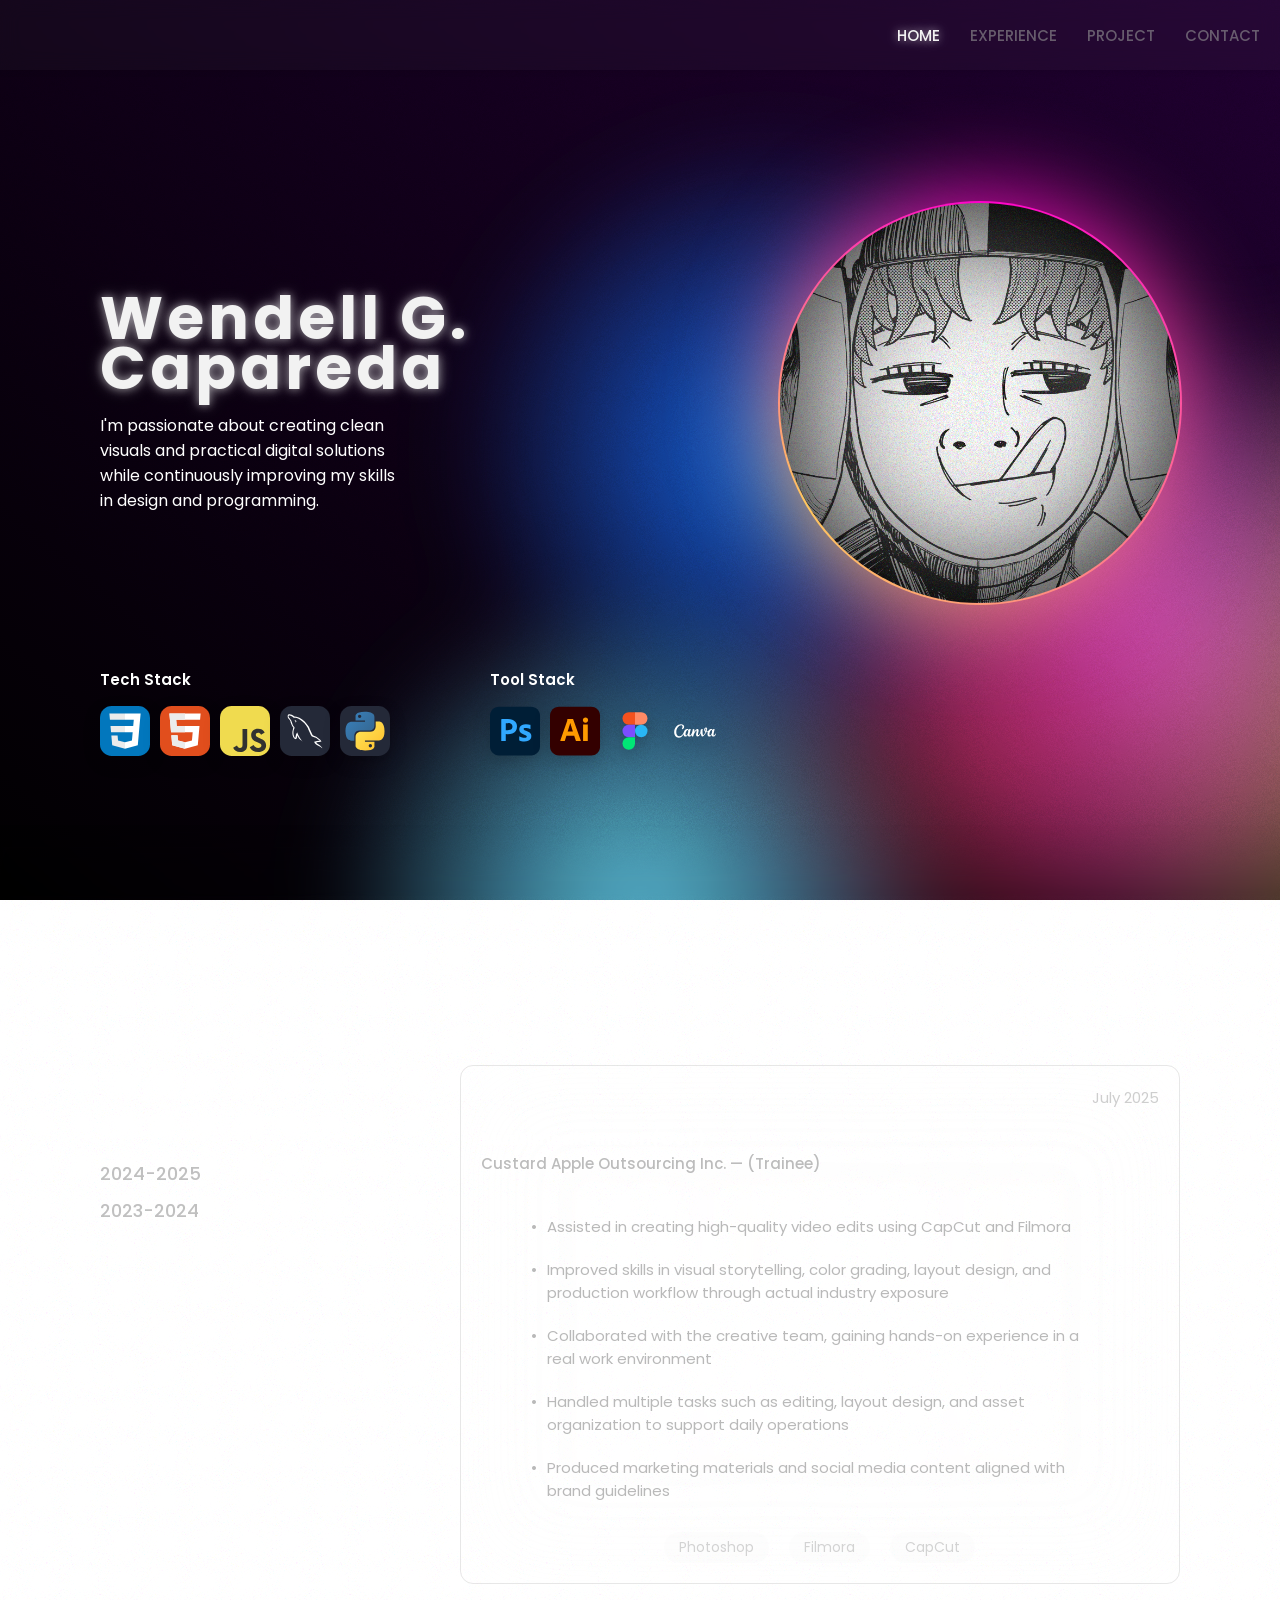
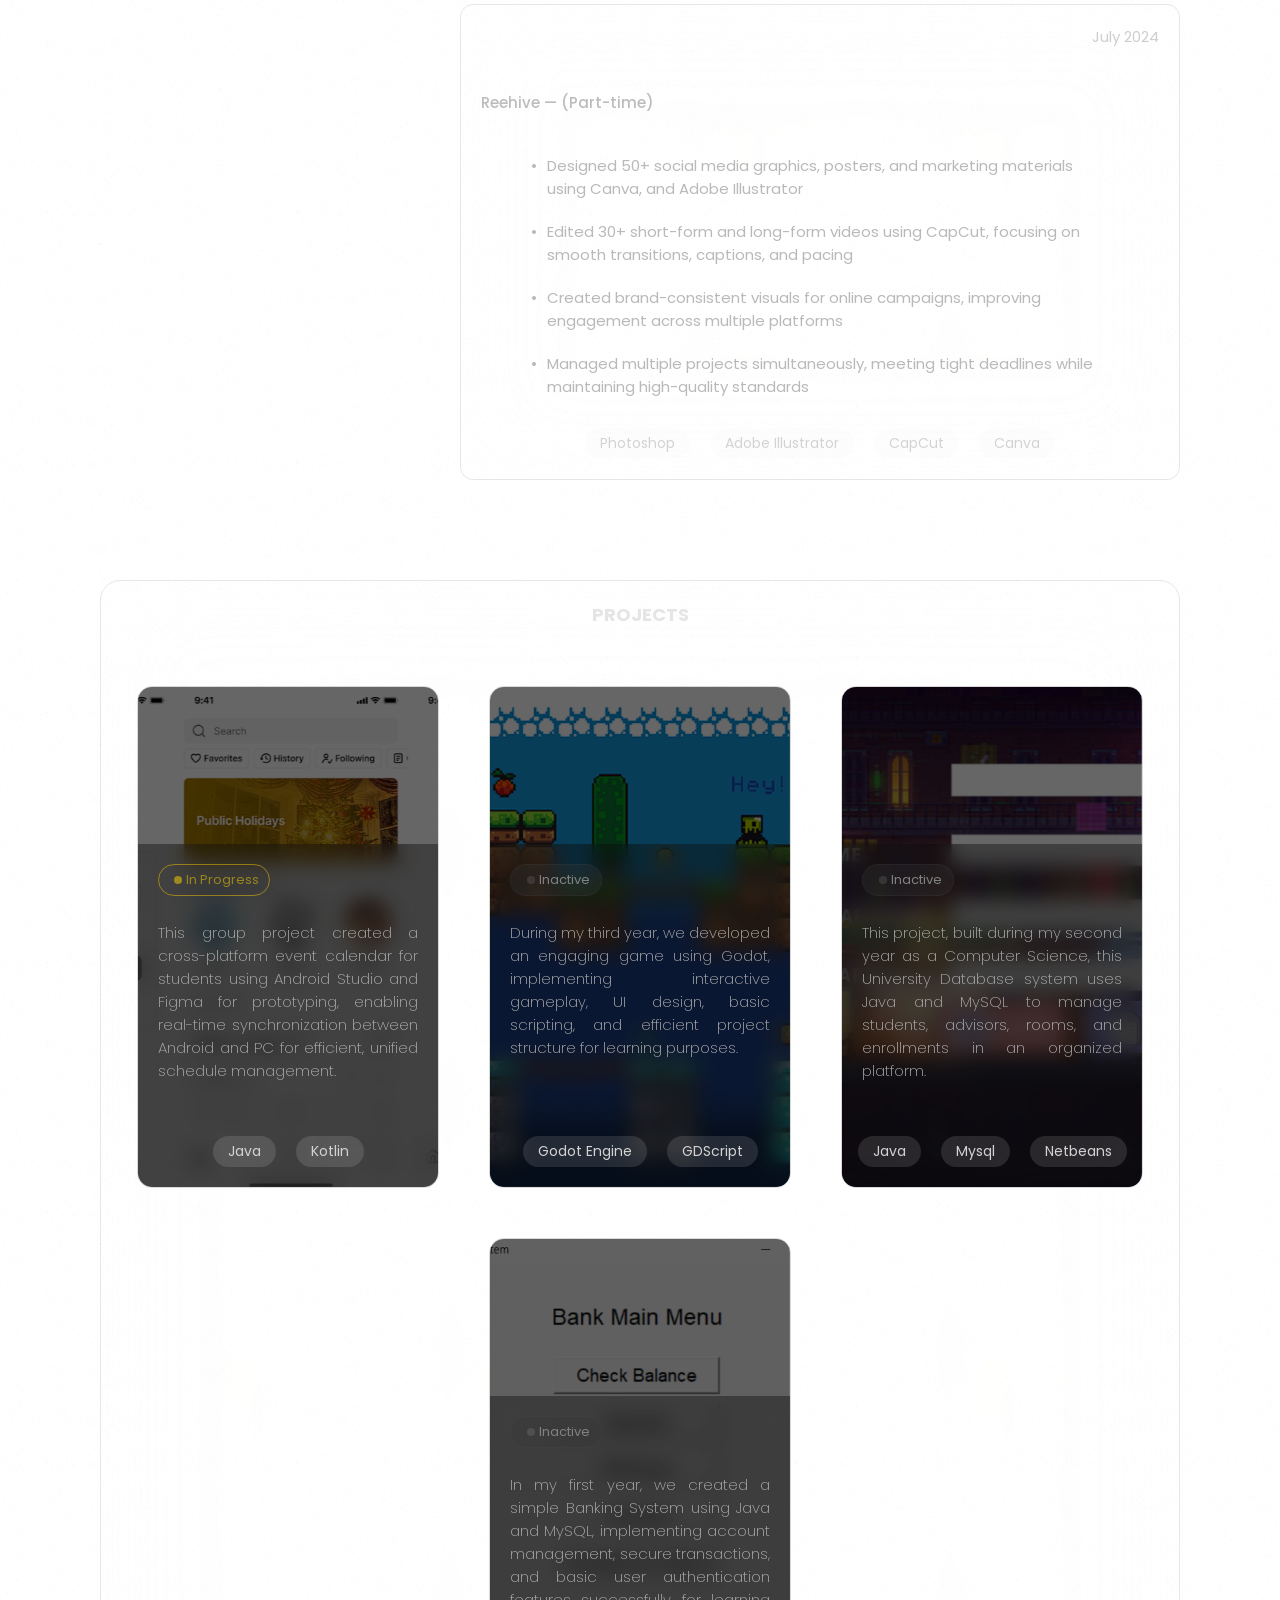
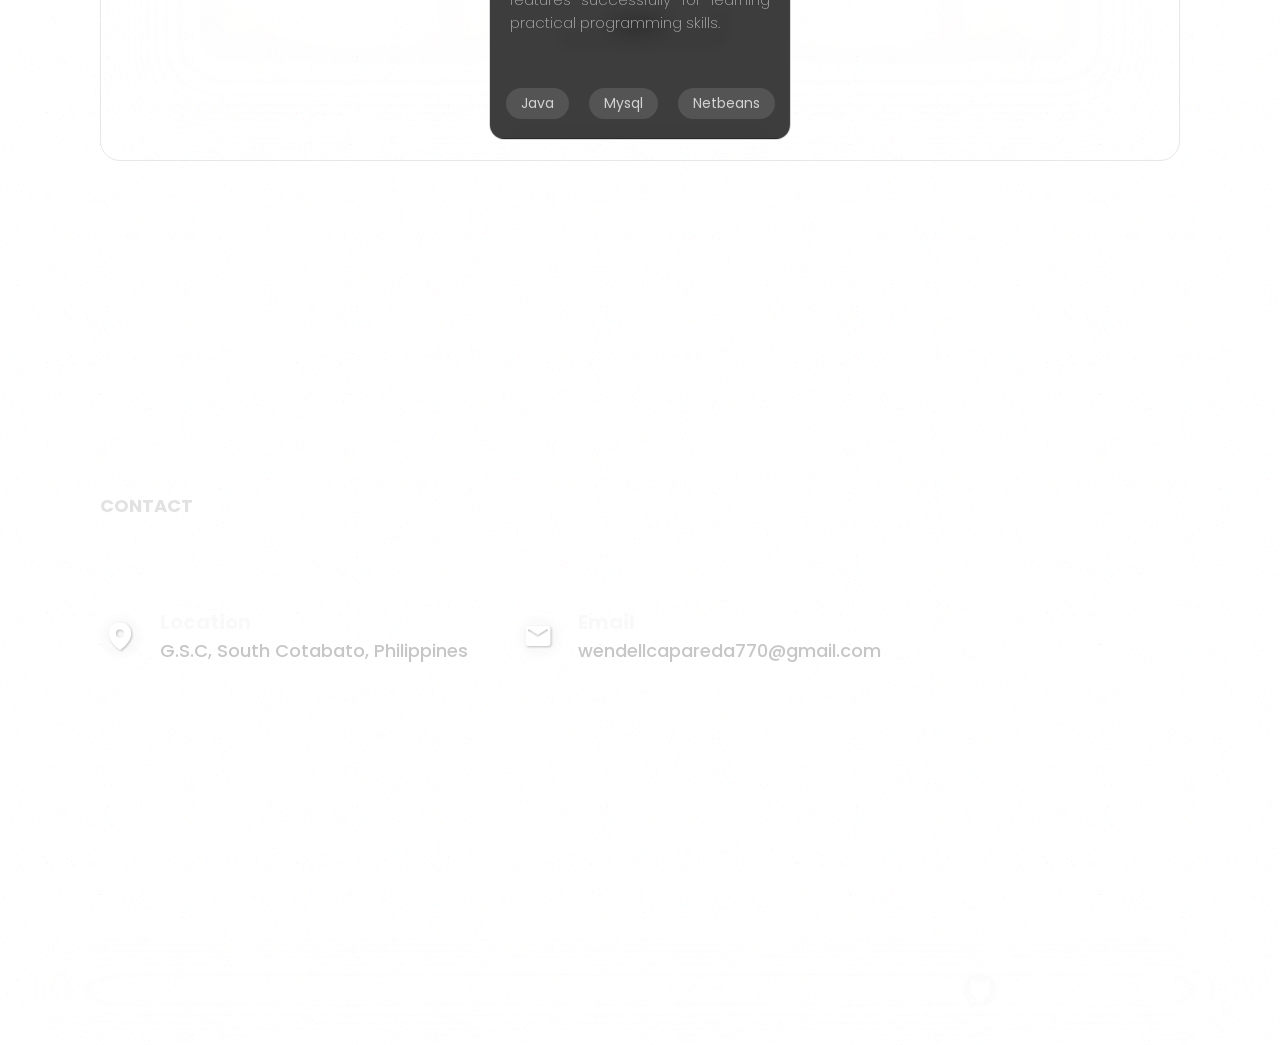
<file: index.html>
<!DOCTYPE html>
<html lang="en">
<meta charset="UTF-8">

<head>
  <title>portfolio</title>
  <meta name="viewport" content="width=device-width, initial-scale=1.0">
  <link rel="stylesheet" href="style.css">
  <link rel="stylesheet" href="https://unpkg.com/aos@next/dist/aos.css" />
  <link rel="preload" as="image" href="img/Jiji.png">
</head>

<body>
  <div class="background-layer">
    <div class="gradients-container">
      <div class="g1"></div>
      <div class="g2"></div>
      <div class="g3"></div>
      <div class="g4"></div>
      <div class="g5"></div>
    </div>
  </div>
  <div class="noise-layer"></div>
  <div class="page">
    <div class="whole">
      <button id="open-sidear-button" onclick="openSidebar()" class="open">
        <svg id="open-menu" xmlns="http://www.w3.org/2000/svg" width="24" height="24" viewBox="0 0 24 24">
          <path fill="#fff"
            d="M4 18q-.425 0-.712-.288T3 17t.288-.712T4 16h16q.425 0 .713.288T21 17t-.288.713T20 18zm0-5q-.425 0-.712-.288T3 12t.288-.712T4 11h16q.425 0 .713.288T21 12t-.288.713T20 13zm0-5q-.425 0-.712-.288T3 7t.288-.712T4 6h16q.425 0 .713.288T21 7t-.288.713T20 8z" />
        </svg>
      </button>
      <nav id="navbar" class="show">
        <ul class="article-nav">
          <div>
            <li><button id="close-sidebar-button" onclick="closeSidebar()" class="close">
                <svg id="close-menu" xmlns="http://www.w3.org/2000/svg" width="24" height="24" viewBox="0 0 24 24">
                  <path fill="#fff"
                    d="m12 13.4l-4.9 4.9q-.275.275-.7.275t-.7-.275t-.275-.7t.275-.7l4.9-4.9l-4.9-4.9q-.275-.275-.275-.7t.275-.7t.7-.275t.7.275l4.9 4.9l4.9-4.9q.275-.275.7-.275t.7.275t.275.7t-.275.7L13.4 12l4.9 4.9q.275.275.275.7t-.275.7t-.7.275t-.7-.275z" />
                </svg>
              </button></li>
          </div>
          <div>
            <li class="blank-li">
              <a class="active-link" href=""></a>
            </li>
          </div>
          <div data-aos="fade-left" data-aos-duration="1500">
            <li><a href="#HOME">HOME</a></li>
          </div>
          <div data-aos="fade-left" data-aos-duration="2000">
            <li><a href="#EXPERIENCE">EXPERIENCE</a></li>
          </div>
          <div data-aos="fade-left" data-aos-duration="2500">
            <li><a href="#PROJECT">PROJECT</a></li>
          </div>
          <div data-aos="fade-left" data-aos-duration="3000">
            <li><a href="#CONTACT">CONTACT</a></li>
          </div>
        </ul>
      </nav>
      <div onclick="closeSidebar()" id="overlay"></div>

      <div class="mask-blur"></div>
      <div id="HOME" class="home">
        <div class="home1">
          <div class="content">
            <div data-aos="fade-zoom-in" data-aos-easing="ease-in-back" data-aos-delay="300" data-aos-offset="0"
              data-aos-duration="1500">
              <h1 class="name">
                Wendell G. Capareda
              </h1>
            </div>
            <div>
              <p data-aos="fade-zoom-in" data-aos-easing="ease-in-back" data-aos-delay="300" data-aos-offset="0"
                data-aos-duration="2000" class="p1">
                I&apos;m passionate about creating clean visuals and practical digital solutions while continuously
                improving my skills in design and programming.
              </p>
            </div>
          </div>
          <div data-aos="fade-zoom-in" data-aos-easing="ease-in-back" data-aos-delay="300" data-aos-offset="0"
            data-aos-duration="2500" class="right-img">
            <div class="frame">
              <img class="img1" src="img/Jiji.png" alt="" loading="eager">
            </div>
          </div>
        </div>
        <div class="home2">
          <div class="Tech">
            <div>
              <p data-aos="fade-zoom-in" data-aos-easing="ease-in-back" data-aos-delay="300" data-aos-offset="0"
                data-aos-duration="1500" class="p2">Tech Stack</p>
            </div>
            <div class="icons">
              <div data-aos="fade-zoom-in" data-aos-easing="ease-in-back" data-aos-delay="300" data-aos-offset="0"
                data-aos-duration="2000">
                <div class="css"></div>
              </div>
              <div data-aos="fade-zoom-in" data-aos-easing="ease-in-back" data-aos-delay="300" data-aos-offset="0"
                data-aos-duration="2100">
                <div class="html"></div>
              </div>
              <div data-aos="fade-zoom-in" data-aos-easing="ease-in-back" data-aos-delay="300" data-aos-offset="0"
                data-aos-duration="2200">
                <div class="js"></div>
              </div>
              <div data-aos="fade-zoom-in" data-aos-easing="ease-in-back" data-aos-delay="300" data-aos-offset="0"
                data-aos-duration="2300">
                <div class="mysql"></div>
              </div>
              <div data-aos="fade-zoom-in" data-aos-easing="ease-in-back" data-aos-delay="300" data-aos-offset="0"
                data-aos-duration="2400">
                <div class="python"></div>
              </div>
            </div>
          </div>
          <div class="tools">
            <div>
              <p data-aos="fade-zoom-in" data-aos-easing="ease-in-back" data-aos-delay="300" data-aos-offset="0"
                data-aos-duration="2500" class="p2">Tool Stack</p>
            </div>
            <div class="icons">
              <div data-aos="fade-zoom-in" data-aos-easing="ease-in-back" data-aos-delay="300" data-aos-offset="0"
                data-aos-duration="2600">
                <div class="devicon--photoshop"></div>
              </div>
              <div data-aos="fade-zoom-in" data-aos-easing="ease-in-back" data-aos-delay="300" data-aos-offset="0"
                data-aos-duration="2700">
                <div class="devicon--illustrator"></div>
              </div>
              <div data-aos="fade-zoom-in" data-aos-easing="ease-in-back" data-aos-delay="300" data-aos-offset="0"
                data-aos-duration="2900">
                <div class="material-icon-theme--figma"></div>
              </div>
              <div data-aos="fade-zoom-in" data-aos-easing="ease-in-back" data-aos-delay="300" data-aos-offset="0"
                data-aos-duration="3000">
                <div class="lineicons--canva"></div>
              </div>
            </div>
          </div>
        </div>
      </div>
      <main id="EXPERIENCE">
        <aside>
          <div id="workexp" class="exp">Work experience</div>
          <div>
            <ul class="record">
              <li><a href="#2024">2024-2025</a></li>
              <li><a href="#2023">2023-2024</a></li>
            </ul>
          </div>
        </aside>
        <article>
          <div id="2024" class="info1">
            <div>
              <p class="date">
                July 2025
              </p>
            </div>
            <div>
              <div>
                <div class="info1-header">
                  <h3 class="h3">Muiltimedia Intern(OJT)</h3>
                  <h4 class="h4">Custard Apple Outsourcing Inc. — (Trainee)</h4>
                </div>
                <div class="body-info">
                  <div class="info1-exp">
                    <p>&bull;</p>
                    <p>Assisted in creating high-quality video edits using CapCut and Filmora</p>
                  </div>
                  <div class="info1-exp">
                    <p>&bull;</p>
                    <p>Improved skills in visual storytelling, color grading, layout design, and production workflow
                      through actual industry exposure</p>
                  </div>
                  <div class="info1-exp">
                    <p>&bull;</p>
                    <p>Collaborated with the creative team, gaining hands-on experience in a real work environment</p>
                  </div>
                  <div class="info1-exp">
                    <p>&bull;</p>
                    <p>Handled multiple tasks such as editing, layout design, and asset organization to support daily
                      operations</p>
                  </div>
                  <div class="info1-exp">
                    <p>&bull;</p>
                    <p>Produced marketing materials and social media content aligned with brand guidelines</p>
                  </div>
                  <div class="tools-use">
                    <div class="tool">Photoshop</div>
                    <div class="tool">Filmora</div>
                    <div class="tool">CapCut</div>
                  </div>
                </div>
              </div>
            </div>
          </div>
          <div id="2023" class="info2">
            <div>
              <p class="date">
                July 2024
              </p>
            </div>
            <div>
              <div>
                <div class="info1-header">
                  <h3 class="h3">Graphic Designer/Video Editor</h3>
                  <h4 class="h4">Reehive — (Part-time)</h4>
                </div>
                <div class="body-info">
                  <div class="info1-exp">
                    <p>&bull;</p>
                    <p>Designed 50+ social media graphics, posters, and marketing materials using Canva, and Adobe
                      Illustrator</p>
                  </div>
                  <div class="info1-exp">
                    <p>&bull;</p>
                    <p>Edited 30+ short-form and long-form videos using CapCut, focusing on smooth transitions,
                      captions, and pacing</p>
                  </div>
                  <div class="info1-exp">
                    <p>&bull;</p>
                    <p>Created brand-consistent visuals for online campaigns, improving engagement across multiple
                      platforms</p>
                  </div>
                  <div class="info1-exp">
                    <p>&bull;</p>
                    <p>Managed multiple projects simultaneously, meeting tight deadlines while maintaining high-quality
                      standards</p>
                  </div>
                  <div class="tools-use">
                    <div class="tool">Photoshop</div>
                    <div class="tool">Adobe Illustrator</div>
                    <div class="tool">CapCut</div>
                    <div class="tool">Canva</div>
                  </div>
                </div>
              </div>
            </div>
          </div>
        </article>
      </main>
      <div id="PROJECT" class="project">
        <div class="proj-header">
          <div>
            <p class="p1-proj">PROJECTS</p>
          </div>
          <div>
            <p class="p2-proj">Some of my school work</p>
          </div>
        </div>
        <div class="proj-flex">
          <div class="proj">
            <div class="proj-img">
              <img src="img/calendar.png" data-tilt alt="" loading="lazy">
            </div>
            <div class="proj-foot">
              <div class="status">
                <div class="dot">
                  <svg xmlns="http://www.w3.org/2000/svg" width="16" height="16" viewBox="0 0 16 16"><circle cx="8" cy="8" r="4" fill="#ffd502"/></svg>
                </div>
                <p>
                  In Progress
                </p>
              </div>
              <div>
                <p class="proj-p1">
                  This group project created a cross-platform event calendar for students using Android Studio and Figma
                  for prototyping, enabling real-time synchronization between Android and PC for efficient, unified
                  schedule management.
                </p>
              </div>
              <div class="tools-use">
                <div class="tool">Java</div>
                <div class="tool">Kotlin</div>
              </div>
            </div>
          </div>
          <div class="proj">
            <div class="proj-img">
              <img src="img/Screenshot 2025-12-13 225155.png" data-tilt alt="" loading="lazy">
            </div>
            <div class="proj-foot">
              <div class="in-status">
                <div class="in-dot">  
                  <svg xmlns="http://www.w3.org/2000/svg" width="16" height="16" viewBox="0 0 16 16"><circle cx="8" cy="8" r="4" fill="#fff"/></svg>
                </div>
                <p>
                  Inactive
                </p>
              </div>
              <div>
                <p class="proj-p1">
                  During my third year, we developed an engaging game using Godot, implementing interactive gameplay, UI
                  design, basic scripting, and efficient project structure for learning purposes.
                </p>
              </div>
              <div class="tools-use">
                <div class="tool">Godot Engine</div>
                <div class="tool">GDScript</div>
              </div>
            </div>
          </div>
          <div class="proj">
            <div class="proj-img">
              <img src="img/sample.png" data-tilt alt="" loading="lazy">
            </div>
            <div class="proj-foot">
              <div class="in-status">
                <div class="in-dot">
                  <svg xmlns="http://www.w3.org/2000/svg" width="16" height="16" viewBox="0 0 16 16"><circle cx="8" cy="8" r="4" fill="#fff"/></svg>
                </div>
                <p>
                  Inactive
                </p>
              </div>
              <div>
                <p class="proj-p1">
                  This project, built during my second year as a Computer Science, this University Database system uses
                  Java and MySQL to manage students,
                  advisors, rooms, and enrollments in an organized platform.
                </p>
              </div>
              <div class="tools-use">
                <div class="tool">Java</div>
                <div class="tool">Mysql</div>
                <div class="tool">Netbeans</div>
              </div>
            </div>
          </div>
          <div class="proj">
            <div class="proj-img">
              <img src="img/bank.png" data-tilt alt="" loading="lazy">
            </div>
            <div class="proj-foot">
              <div class="in-status">
                <div class="in-dot">
                  <svg xmlns="http://www.w3.org/2000/svg" width="16" height="16" viewBox="0 0 16 16"><circle cx="8" cy="8" r="4" fill="#fff"/></svg>
                </div>
                <p>
                  Inactive
                </p>
              </div>
              <div>
                <p class="proj-p1">
                  In my first year, we created a simple Banking System using Java and MySQL, implementing account
                  management, secure transactions, and basic user authentication features successfully for learning
                  practical programming skills.
                </p>
              </div>
              <div class="tools-use">
                <div class="tool">Java</div>
                <div class="tool">Mysql</div>
                <div class="tool">Netbeans</div>
              </div>
            </div>
          </div>
        </div>
      </div>
      <div id="CONTACT" class="contact">
        <div class="heading">
          <p class="contact-p1">
            CONTACT
          </p>
          <p class="contact-p2">
            Get in Touch
          </p>
        </div>
        <div class="location-contact">
          <div>
            <div class="location-flex">
              <div class="icon-bg">
                <span class="tdesign--location-filled"></span>
              </div>
              <div class="location">
                <p>Location</p>
                <a href="https://maps.app.goo.gl/G1EiTVctjksXvedcA">G.S.C, South Cotabato, Philippines</a>
              </div>
            </div>
          </div>
          <div>
            <div class="email-flex">
              <div class="icon-bg">
                <span class="ic--round-email"></span>
              </div>
              <div class="email">
                <p>Email</p>
                <a href="mailto:wendellcapareda770@gmail.com">wendellcapareda770@gmail.com</a>
              </div>
            </div>
          </div>
        </div>
        <footer>
          <div class="foot">
            <div>
              <div class="crdt">© 2025 Wendell G. Capareda | All Rights Reserved</div>
            </div>
            <div class="footer-icon">
              <a href="https://github.com/lopbrid" class="mdi--github"></a>
              <a href="https://www.instagram.com/jorgdsss/" class="mingcute--instagram-fill"></a>
              <a href="https://t.me/@wendell_06" class="ic--outline-telegram"></a>
              <a href="" class="mdi--linkedin"></a>
            </div>
          </div>
        </footer>
      </div>
    </div>

    <link rel="preconnect" href="https://fonts.googleapis.com">
    <link rel="preconnect" href="https://fonts.gstatic.com" crossorigin>
    <link
      href="https://fonts.googleapis.com/css2?family=Manrope:wght@200..800&family=Poppins:ital,wght@0,100;0,200;0,300;0,400;0,500;0,600;0,700;0,800;0,900;1,100;1,200;1,300;1,400;1,500;1,600;1,700;1,800;1,900&family=Roboto:ital,wght@0,100..900;1,100..900&display=swap"
      rel="stylesheet">

    <link rel="preconnect" href="https://fonts.googleapis.com">
    <link rel="preconnect" href="https://fonts.gstatic.com" crossorigin>
    <link href="https://fonts.googleapis.com/css2?family=JetBrains+Mono:ital,wght@0,100..800;1,100..800&display=swap"
      rel="stylesheet">

    <script src="js-file/vanilla-tilt.js" defer></script>
    <script src="https://unpkg.com/aos@next/dist/aos.js" defer></script>
    <script>
      AOS.init();
    </script>
    <script src="js-file/portfolio.js" defer></script>
  </div>
</body>

</html>
</file>
<file: style.css>
:root {
  --color-bg1: rgb(0, 0, 0);
  --color-bg2: rgb(29, 0, 44);

  --color1: 18, 113, 255;
  --color2: 221, 74, 255;
  --color3: 100, 220, 255;
  --color4: 200, 50, 50;
  --color5: 180, 180, 50;
  --color-interactive: 140, 100, 255;

  --circle-size: 80%;
  --blending: hard-light;
}

@keyframes moveVertical {
  0% {
    transform: translateY(-40vh);
  }

  50% {
    transform: translateY(40vh);
  }

  100% {
    transform: translateY(-40vh);
  }
}

@keyframes moveInCircle {
  0% {
    transform: translate(-30vw, 0);
  }

  25% {
    transform: translate(0, -30vh);
  }

  50% {
    transform: translate(30vw, 0);
  }

  75% {
    transform: translate(0, 30vh);
  }

  100% {
    transform: translate(-30vw, 0);
  }
}

@keyframes moveHorizontal {
  0% {
    transform: translateX(-50%) translateY(-10%);
  }

  50% {
    transform: translateX(50%) translateY(10%);
  }

  100% {
    transform: translateX(-50%) translateY(-10%);
  }
}


html {
  scroll-behavior: smooth;
  overscroll-behavior: none;
  height: auto;
  min-height: 100%;
}

body {
  scroll-behavior: smooth;
  margin: 0;
  height: auto;
  min-height: 100%;
  font-family: "Poppins";
  overscroll-behavior: none;
  position: relative;
}

.page {
  position: relative;
  z-index: 0;
  min-height: 100vh;
}

.background-layer {
  position: fixed;
  top: 0;
  left: 0;
  width: 100vw;
  height: 100vh;
  z-index: -2;
  overflow: hidden;

  background: linear-gradient(40deg, var(--color-bg1), var(--color-bg2));
  pointer-events: none;
}


.gradients-container {
  width: 100vw;
  height: 100vh;
  filter: blur(40px);
}

.g1,
.g2,
.g3,
.g4,
.g5,
.interactive {
  position: absolute;
  mix-blend-mode: var(--blending);
}

.g1 {
  width: var(--circle-size);
  height: var(--circle-size);
  top: 10%;
  left: 20%;
  background: radial-gradient(circle, rgba(var(--color1), 0.8), transparent 50%);
  animation: moveVertical 30s ease infinite;
}

.g2 {
  width: var(--circle-size);
  height: var(--circle-size);
  top: 30%;
  left: 50%;
  background: radial-gradient(circle, rgba(var(--color2), 0.8), transparent 50%);
  transform-origin: center center;
  animation: moveInCircle 20s linear infinite reverse;
}

.g3 {
  width: var(--circle-size);
  height: var(--circle-size);
  top: 60%;
  left: 10%;
  background: radial-gradient(circle, rgba(var(--color3), 0.8), transparent 50%);
  animation: moveInCircle 40s linear infinite;
}

.g4 {
  width: var(--circle-size);
  height: var(--circle-size);
  top: 40%;
  left: 40%;
  background: radial-gradient(circle, rgba(var(--color4), 0.8), transparent 50%);
  animation: moveHorizontal 40s ease infinite;
  opacity: 0.7;
}

.g5 {
  width: calc(var(--circle-size) * 1.5);
  height: calc(var(--circle-size) * 1.5);
  top: 20%;
  left: 60%;
  background: radial-gradient(circle, rgba(var(--color5), 0.8), transparent 50%);
  animation: moveInCircle 25s ease infinite;
}


.noise-layer {
  position: absolute;
  top: 0;
  left: 0;
  right: 0;
  bottom: 0;
  z-index: -1;

  pointer-events: none;


  opacity: 0.2;
  filter: contrast(120%) brightness(150%);

  background-image: url("data:image/svg+xml,%3Csvg viewBox='0 0 249 249' xmlns='http://www.w3.org/2000/svg'%3E%3Cfilter id='noiseFilter'%3E%3CfeTurbulence type='fractalNoise' baseFrequency='4.04' numOctaves='3' stitchTiles='stitch'/%3E%3C/filter%3E%3Crect width='100%25' height='100%25' filter='url(%23noiseFilter)'/%3E%3C/svg%3E");
  background-repeat: repeat;
  background-size: 250px 250px;

  mix-blend-mode: overlay;
}


.whole {
  position: relative;
  z-index: 1;
}


.article-nav a,
.record a {
  color: rgb(150, 150, 150);
  opacity: 0.6;
  transition: color 0.3s ease, 
              opacity 0.3s ease, 
              text-shadow 0.3s ease;
}

.article-nav a:hover,
.record a:hover{
  color: rgb(210, 210, 210);
}

.article-nav a.active-scroll,
.record a.active-scroll {
  color: rgb(242, 242, 242);
  text-shadow: 0 0 8px #ffffff77, 0 0 15px #ffffff5a;
  opacity: 1;
}

.exp,
.name,
.proj-header,
.heading {
  opacity: 0.6;
  transition: opacity 0.5s ease, color 0.5s ease, text-shadow 0.5s ease;
}

.exp.active-scroll,
.name.active-scroll,
.proj-header.active-scroll,
.heading.active-scroll {
  color: rgb(242, 242, 242);
  text-shadow: 0 0 8px #ffffff77, 0 0 15px #ffffff5a;
  opacity: 1;
}


nav {
  position: fixed;
  display: flex;
  flex-direction: row;
  align-items: center;
  justify-content: end;
  background-color: rgba(255, 255, 255, 0.027);
  backdrop-filter: blur(10px);
  box-shadow: 1px 1px 7px rgba(0, 0, 0, 0.1);
  height: 70px;
  width: 100%;
  top: 0;
  z-index: 1000;

}

nav a {
  font-size: 15px;
}

.mask-blur {
  width: 100%;
  height: auto;
  min-height: 75px;
  position: fixed;
  bottom: 0;
  z-index: 4;
  backdrop-filter: blur(5px);
  mask: linear-gradient(to top,
      rgba(0, 0, 0, 1) 0%,
      rgba(0, 0, 0, 0.99) 30%,
      rgba(0, 0, 0, 0.5) 70%,
      rgba(0, 0, 0, 0) 100%);
}

/* 
.search-bar {
  display: flex;
  flex-direction: row;
  gap: 5px;
  align-items: center;
  margin-left: 20px;
}

.search {
  height: 27px;
  width: 300px;
  color: black;
  background-color: rgb(231, 231, 231);
  padding-left: 10px;
  border-radius: 7px;
  border: solid 0.5px rgba(203, 203, 203, 0.596);
  transition: background-color 0.15s;
}

.search:hover {
  background-color: rgb(239, 239, 239);
}

.search:focus {
  border: 1px solid;
}

.ai-icon {
  width: 37px;
  filter: drop-shadow(1px 1px 1px gray);
} */

.pages {
  display: flex;
  flex-direction: row;
  gap: 50px;
  margin-right: 50px;
}

.pages a {
  color: rgb(71, 71, 71);
  font-weight: bold;
  font-size: 14px;
  width: auto;
  border: none;
  text-decoration: none;
  background-color: rgba(255, 255, 255, 0);
  transition: all 0.2s ease;
}

.pages a:hover {
  color: rgb(145, 145, 145);
  transform: scale(1.02);
}

.blank-li {
  margin-right: auto;
}

nav ul {
  list-style: none;
  position: relative;
  display: flex;
  gap: 30px;
  padding-top: 0;
  padding-left: 20px;
  padding-right: 20px;
  text-decoration: none;
}

#overlay {
  position: fixed;
  inset: 0;
  background: rgba(0, 0, 0, 0.1);
  backdrop-filter: blur(4px);
  opacity: 0;
  pointer-events: none;
  transition: opacity 250ms ease;
  z-index: 9;
}

#open-menu,
#close-menu {
  opacity: 0.5;
  transition: opacity 200ms ease;
}

#open-menu:hover,
#close-menu:hover {
  opacity: 1;
}



.home {
  display: flex;
  flex-direction: column;
  justify-content: center;
  width: auto;
  height: 85vh;
  padding: 100px;
  background-color: rgba(255, 255, 255, 0);
}

.home1 {
  display: flex;
  flex-direction: row;
  padding-bottom: 50px;
  align-items: center;
  justify-content: space-between;
  width: 100%;
}

.content {
  display: flex;
  flex-direction: column;
}

.right-img {
  justify-items: center;
}

.name {
  width: 450;
  letter-spacing: 4px;
  font-weight: 700;
  font-size: 70px;
  color: rgb(255, 255, 255);
  margin-bottom: 0;
  margin-top: 0;
  line-height: 60px;
}

.p1 {
  width: 400px;
  margin-top: 20px;
  margin-bottom: 0;
  color: rgb(255, 255, 255);
}


.frame {
  width: 400px;
  height: 400px;
  border-radius: 50%;
  position: relative;
  overflow: visible;
  transition: all 0.3s ease;
}

.frame::before,
.frame::after {
  content: '';
  position: absolute;
  inset: -2px;
  border-radius: 50%;
  z-index: 1;
  pointer-events: none;
  transition: all 0.3s ease;
}

.frame::before {
  background: conic-gradient(from var(--angle), rgb(255, 0, 204), rgb(255, 111, 145), rgb(255, 199, 95), rgb(255, 0, 204));
  z-index: 2;
  animation: glowing-border 4s linear infinite;
}

.frame::after {
  background: conic-gradient(from var(--angle), #ff00cc, #ff6f91, #ffc75f, #ff00cc);
  filter: blur(50px);
  opacity: 1;
  z-index: 0;
  animation: glowing-border 5s linear infinite;
}

.frame:hover::before {
  inset: -4px; 
}

.frame:hover::after {
  filter: blur(70px);
  opacity: 1s ;
}

@property --angle {
  syntax: '<angle>';
  initial-value: 0deg;
  inherits: false;
}

@keyframes glowing-border {
  from {
    --angle: 0deg;
  }

  to {
    --angle: 360deg;
  }
}

.img1 {
  width: 100%;
  height: 100%;
  border-radius: 50%;
  object-fit: cover;
  position: relative;
  z-index: 3;
}


.home2 {
  display: flex;
  align-items: center;
  margin-top: 0;
  flex-direction: row;
  gap: 100px;
}

.p2 {
  font-weight: 600;
  font-size: 15px;
  color: rgb(255, 255, 255);
}

.icons {
  display: flex;
  flex-direction: row;
  gap: 10px;
}

.css {
  display: inline-block;
  width: 50px;
  height: 50px;
  background-repeat: no-repeat;
  background-size: 100% 100%;
  background-image: url("data:image/svg+xml,%3Csvg xmlns='http://www.w3.org/2000/svg' viewBox='0 0 256 256'%3E%3Cg fill='none'%3E%3Crect width='256' height='256' fill='%230277bd' rx='60'/%3E%3Cpath fill='%23ebebeb' d='m53.753 102.651l2.862 31.942h71.481v-31.942zM128.095 38H48l2.904 31.942h77.191zm0 180.841v-33.233l-.14.037l-35.574-9.605l-2.274-25.476H58.042l4.475 50.154l65.431 18.164z'/%3E%3Cpath fill='%23fff' d='m167.318 134.593l-3.708 41.426l-35.625 9.616v33.231l65.483-18.148l.48-5.397l7.506-84.092l.779-8.578L208 38h-80.015v31.942h45.009l-2.906 32.709h-42.103v31.942z'/%3E%3C/g%3E%3C/svg%3E");
}

.html {
  display: inline-block;
  width: 50px;
  height: 50px;
  background-repeat: no-repeat;
  background-size: 100% 100%;
  background-image: url("data:image/svg+xml,%3Csvg xmlns='http://www.w3.org/2000/svg' viewBox='0 0 256 256'%3E%3Cg fill='none'%3E%3Crect width='256' height='256' fill='%23e14e1d' rx='60'/%3E%3Cpath fill='%23fff' d='m48 38l8.61 96.593h110.71l-3.715 41.43l-35.646 9.638l-35.579-9.624l-2.379-26.602H57.94l4.585 51.281l65.427 18.172l65.51-18.172l8.783-98.061H85.824l-2.923-32.71h122.238L208 38z'/%3E%3Cpath fill='%23ebebeb' d='M128 38H48l8.61 96.593H128v-31.938H85.824l-2.923-32.71H128zm0 147.647l-.041.014l-35.579-9.624l-2.379-26.602H57.94l4.585 51.281l65.427 18.172l.049-.014z'/%3E%3C/g%3E%3C/svg%3E");
}

.js {
  display: inline-block;
  width: 50px;
  height: 50px;
  background-repeat: no-repeat;
  background-size: 100% 100%;
  background-image: url("data:image/svg+xml,%3Csvg xmlns='http://www.w3.org/2000/svg' viewBox='0 0 256 256'%3E%3Cg fill='none'%3E%3Crect width='256' height='256' fill='%23f0db4f' rx='60'/%3E%3Cpath fill='%23323330' d='m67.312 213.932l19.59-11.856c3.78 6.701 7.218 12.371 15.465 12.371c7.905 0 12.889-3.092 12.889-15.12v-81.798h24.058v82.138c0 24.917-14.606 36.259-35.916 36.259c-19.245 0-30.416-9.967-36.087-21.996m85.07-2.576l19.588-11.341c5.157 8.421 11.859 14.607 23.715 14.607c9.969 0 16.325-4.984 16.325-11.858c0-8.248-6.53-11.17-17.528-15.98l-6.013-2.579c-17.357-7.388-28.871-16.668-28.871-36.258c0-18.044 13.748-31.792 35.229-31.792c15.294 0 26.292 5.328 34.196 19.247l-18.731 12.029c-4.125-7.389-8.591-10.31-15.465-10.31c-7.046 0-11.514 4.468-11.514 10.31c0 7.217 4.468 10.139 14.778 14.608l6.014 2.577c20.449 8.765 31.963 17.699 31.963 37.804c0 21.654-17.012 33.51-39.867 33.51c-22.339 0-36.774-10.654-43.819-24.574'/%3E%3C/g%3E%3C/svg%3E");
}

.mysql {
  display: inline-block;
  width: 50px;
  height: 50px;
  background-repeat: no-repeat;
  background-size: 100% 100%;
  background-image: url("data:image/svg+xml,%3Csvg xmlns='http://www.w3.org/2000/svg' viewBox='0 0 256 256'%3E%3Cg fill='none'%3E%3Crect width='256' height='256' fill='%23242938' rx='60'/%3E%3Cg clip-path='url(%23SVGbgBPycOC)'%3E%3Cpath fill='%23fff' fill-rule='evenodd' d='M203.801 178.21c-9.79-.272-17.385.731-23.75 3.409c-1.833.736-4.774.736-5.016 3.043c.98.968 1.098 2.552 1.957 3.894c1.467 2.435 4.041 5.715 6.365 7.417l7.834 5.598c4.774 2.917 10.16 4.622 14.811 7.542c2.694 1.704 5.386 3.894 8.08 5.721c1.372.973 2.203 2.558 3.918 3.163v-.368c-.856-1.091-1.103-2.672-1.956-3.894l-3.677-3.526c-3.547-4.744-7.957-8.884-12.731-12.287c-3.918-2.677-12.484-6.326-14.076-10.825l-.241-.273c2.689-.272 5.872-1.219 8.445-1.949c4.165-1.091 7.957-.851 12.238-1.945l5.88-1.704v-1.091c-2.204-2.189-3.795-5.11-6.119-7.176c-6.242-5.353-13.102-10.586-20.203-14.965c-3.794-2.432-8.692-4.017-12.731-6.081c-1.473-.731-3.918-1.096-4.774-2.312c-2.209-2.672-3.43-6.204-5.021-9.369l-10.037-21.168c-2.203-4.745-3.553-9.49-6.242-13.869c-12.611-20.683-26.324-33.212-47.38-45.502c-4.527-2.555-9.913-3.654-15.64-4.99l-9.18-.49c-1.962-.851-3.919-3.164-5.633-4.26c-6.978-4.38-24.974-13.868-30.12-1.363c-3.305 7.907 4.899 15.692 7.684 19.709c2.085 2.798 4.774 5.96 6.247 9.124c.823 2.067 1.098 4.259 1.957 6.449c1.956 5.352 3.794 11.316 6.365 16.306c1.372 2.555 2.813 5.235 4.527 7.545c.98 1.363 2.695 1.947 3.06 4.136c-1.715 2.435-1.833 6.081-2.813 9.127c-4.409 13.748-2.694 30.78 3.548 40.902c1.962 3.04 6.585 9.734 12.858 7.177c5.509-2.19 4.28-9.124 5.871-15.208c.37-1.458.124-2.432.856-3.408v.273l5.021 10.097c3.795 5.961 10.408 12.167 15.914 16.306c2.936 2.19 5.263 5.964 8.934 7.3v-.368h-.241c-.736-1.091-1.839-1.582-2.818-2.433c-2.203-2.189-4.651-4.867-6.366-7.299c-5.139-6.812-9.666-14.357-13.708-22.142c-1.961-3.771-3.676-7.908-5.262-11.679c-.741-1.461-.741-3.654-1.962-4.379c-1.839 2.672-4.527 4.99-5.88 8.273c-2.327 5.23-2.568 11.679-3.424 18.371c-.494.122-.275 0-.494.272c-3.913-.97-5.263-4.99-6.73-8.393c-3.672-8.638-4.287-22.507-1.104-32.484c.856-2.555 4.533-10.585 3.065-13.018c-.74-2.312-3.183-3.648-4.533-5.475c-1.591-2.312-3.3-5.23-4.403-7.785c-2.936-6.817-4.404-14.357-7.59-21.17c-1.473-3.164-4.041-6.45-6.124-9.367c-2.327-3.286-4.892-5.599-6.73-9.49c-.612-1.363-1.468-3.528-.489-4.99c.242-.973.735-1.363 1.71-1.581c1.59-1.364 6.124.365 7.715 1.09c4.527 1.827 8.322 3.529 12.117 6.081c1.715 1.216 3.553 3.529 5.756 4.14h2.574c3.918.85 8.322.272 11.99 1.363c6.49 2.072 12.364 5.11 17.632 8.398c16.035 10.098 29.26 24.454 38.193 41.611c1.468 2.798 2.08 5.353 3.43 8.273c2.574 5.964 5.757 12.045 8.322 17.888c2.574 5.718 5.021 11.562 8.693 16.306c1.838 2.555 9.18 3.891 12.484 5.23c2.45 1.091 6.242 2.073 8.451 3.409c4.159 2.555 8.322 5.475 12.237 8.273c1.956 1.456 8.081 4.499 8.445 6.926zM78.958 72.487a19.6 19.6 0 0 0-5.015.608v.273h.241c.98 1.947 2.695 3.286 3.918 4.99l2.818 5.84l.242-.272c1.714-1.216 2.573-3.163 2.573-6.08c-.735-.851-.856-1.705-1.468-2.556c-.735-1.216-2.326-1.827-3.309-2.797z' clip-rule='evenodd'/%3E%3C/g%3E%3Cdefs%3E%3CclipPath id='SVGbgBPycOC'%3E%3Cpath fill='%23fff' d='M38 38h180v180H38z'/%3E%3C/clipPath%3E%3C/defs%3E%3C/g%3E%3C/svg%3E");
}

.python {
  display: inline-block;
  width: 50px;
  height: 50px;
  background-repeat: no-repeat;
  background-size: 100% 100%;
  background-image: url("data:image/svg+xml,%3Csvg xmlns='http://www.w3.org/2000/svg' viewBox='0 0 256 256'%3E%3Cg fill='none'%3E%3Crect width='256' height='256' fill='%23242938' rx='60'/%3E%3Cpath fill='url(%23SVGQp78JeTL)' d='M127.279 29c-50.772 0-47.602 22.018-47.602 22.018l.057 22.81h48.451v6.85H60.489S28 76.992 28 128.221s28.357 49.414 28.357 49.414h16.924v-23.773s-.912-28.357 27.905-28.357h48.054s26.999.436 26.999-26.094V55.546S180.338 29 127.279 29m-26.716 15.339a8.71 8.71 0 0 1 8.717 8.717a8.71 8.71 0 0 1-8.717 8.716a8.71 8.71 0 0 1-8.716-8.716a8.71 8.71 0 0 1 8.716-8.717'/%3E%3Cpath fill='url(%23SVGTfP00bRe)' d='M128.721 227.958c50.772 0 47.602-22.017 47.602-22.017l-.057-22.811h-48.451v-6.849h67.696S228 179.966 228 128.736s-28.357-49.413-28.357-49.413h-16.924v23.773s.912 28.357-27.905 28.357H106.76s-27-.437-27 26.093v43.866s-4.099 26.546 48.961 26.546m26.716-15.339a8.71 8.71 0 0 1-8.717-8.716a8.71 8.71 0 0 1 8.717-8.717a8.71 8.71 0 0 1 8.717 8.717a8.71 8.71 0 0 1-8.717 8.716'/%3E%3Cdefs%3E%3ClinearGradient id='SVGQp78JeTL' x1='47.22' x2='146.333' y1='46.896' y2='145.02' gradientUnits='userSpaceOnUse'%3E%3Cstop stop-color='%23387eb8'/%3E%3Cstop offset='1' stop-color='%23366994'/%3E%3C/linearGradient%3E%3ClinearGradient id='SVGTfP00bRe' x1='108.056' x2='214.492' y1='109.905' y2='210.522' gradientUnits='userSpaceOnUse'%3E%3Cstop stop-color='%23ffe052'/%3E%3Cstop offset='1' stop-color='%23ffc331'/%3E%3C/linearGradient%3E%3C/defs%3E%3C/g%3E%3C/svg%3E");
}

.material-icon-theme--figma {
  display: inline-block;
  width: 50px;
  height: 50px;
  background-repeat: no-repeat;
  background-size: 100% 100%;
  background-image: url("data:image/svg+xml,%3Csvg xmlns='http://www.w3.org/2000/svg' viewBox='0 0 32 32'%3E%3Cpath fill='%23f4511e' d='M12 4h4v8h-4a4 4 0 0 1-4-4a4 4 0 0 1 4-4'/%3E%3Cpath fill='%23ff8a65' d='M20 12h-4V4h4a4 4 0 0 1 4 4a4 4 0 0 1-4 4'/%3E%3Crect width='8' height='8' x='16' y='12' fill='%2329b6f6' rx='4' transform='rotate(180 20 16)'/%3E%3Cpath fill='%237c4dff' d='M12 12h4v8h-4a4 4 0 0 1-4-4a4 4 0 0 1 4-4'/%3E%3Cpath fill='%2300e676' d='M12 20h4v4a4 4 0 0 1-4 4a4 4 0 0 1-4-4a4 4 0 0 1 4-4'/%3E%3C/svg%3E");
}

.devicon--photoshop {
  display: inline-block;
  width: 50px;
  height: 50px;
  background-repeat: no-repeat;
  background-size: 100% 100%;
  background-image: url("data:image/svg+xml,%3Csvg xmlns='http://www.w3.org/2000/svg' viewBox='0 0 128 128'%3E%3Cpath fill='%23001e36' d='M22.667 1.6h82.666C117.867 1.6 128 11.733 128 24.267v79.466c0 12.534-10.133 22.667-22.667 22.667H22.667C10.133 126.4 0 116.267 0 103.733V24.267C0 11.733 10.133 1.6 22.667 1.6'/%3E%3Cpath fill='%2331a8ff' d='M45.867 33.333c-1.6 0-3.2 0-4.853.054c-1.654.053-3.201.053-4.641.107c-1.44.053-2.773.053-4.053.106c-1.227.053-2.08.053-2.987.053c-.373 0-.533.213-.533.587v54.88c0 .48.213.694.64.694h10.347c.373-.054.64-.374.586-.747v-17.12c1.013 0 1.76 0 2.294.053c.533.053 1.386.053 2.666.053c4.374 0 8.374-.48 12-1.813c3.467-1.28 6.454-3.52 8.587-6.507q3.2-4.48 3.2-11.36c0-2.4-.426-4.693-1.226-6.933A17 17 0 0 0 64 39.36a19.05 19.05 0 0 0-7.147-4.374c-2.987-1.12-6.613-1.653-10.986-1.653m1.19 10.505c1.9.036 3.75.368 5.476 1.068c1.547.587 2.827 1.654 3.734 3.04a8.8 8.8 0 0 1 1.227 4.748c0 2.346-.534 4.16-1.654 5.493c-1.174 1.333-2.667 2.347-4.373 2.827c-1.974.64-4.054.959-6.134.959h-2.827c-.64 0-1.332-.053-2.079-.106v-17.92c.373-.054 1.12-.107 2.187-.053c1.013-.054 2.239-.054 3.626-.054q.41-.01.817-.002m44.73 2.723c-3.787 0-6.934.586-9.44 1.866c-2.293 1.067-4.267 2.773-5.6 4.906c-1.173 1.974-1.814 4.16-1.814 6.454a11.45 11.45 0 0 0 1.227 5.44a13.8 13.8 0 0 0 4.054 4.533a32.6 32.6 0 0 0 7.573 3.84c2.613 1.013 4.373 1.813 5.227 2.506c.853.694 1.28 1.387 1.28 2.134c0 .96-.587 1.867-1.44 2.24c-.96.48-2.4.747-4.427.747c-2.133 0-4.267-.267-6.294-.8a22.8 22.8 0 0 1-6.613-2.613c-.16-.107-.32-.16-.48-.053c-.16.106-.213.319-.213.479v9.28c-.053.427.213.8.587 1.013a21.5 21.5 0 0 0 5.44 1.707c2.4.48 4.799.693 7.252.693c3.84 0 7.041-.586 9.654-1.706c2.4-.96 4.48-2.613 5.973-4.747a12.4 12.4 0 0 0 2.08-7.093a11.5 11.5 0 0 0-1.226-5.493c-1.014-1.814-2.454-3.307-4.214-4.427a38.6 38.6 0 0 0-8.213-3.894a49 49 0 0 1-3.787-1.76c-.693-.373-1.333-.853-1.813-1.44c-.32-.427-.533-.906-.533-1.386s.16-1.013.426-1.44c.374-.533.96-.907 1.653-1.067c1.014-.266 2.134-.427 3.2-.374c2.027 0 4 .267 5.974.694c1.814.373 3.52.96 5.12 1.814c.213.106.48.106.96 0a.66.66 0 0 0 .267-.534v-8.693c0-.214-.054-.427-.107-.64c-.107-.213-.32-.427-.533-.48A18.8 18.8 0 0 0 98.4 47.04a46 46 0 0 0-6.613-.48z'/%3E%3C/svg%3E");
}

.lineicons--canva {
  display: inline-block;
  width: 50px;
  height: 50px;
  background-repeat: no-repeat;
  background-size: 100% 100%;
  background-image: url("data:image/svg+xml,%3Csvg xmlns='http://www.w3.org/2000/svg' viewBox='0 0 24 24'%3E%3Cpath fill='%23fff' d='M21.869 13.173c-.03 0-.06.02-.08.07c-.201.581-.482.932-.712.932c-.13 0-.18-.15-.18-.37c0-.572.34-1.785.51-2.346q.03-.105.03-.18c0-.161-.09-.242-.31-.242c-.23 0-.491.09-.732.522c-.08-.381-.34-.542-.702-.542c-.41 0-.812.271-1.142.702c-.331.431-.722.572-1.013.501c.21-.51.29-.902.29-1.183c0-.45-.22-.721-.58-.721c-.542 0-.853.521-.853 1.062c0 .421.19.852.612 1.063c-.351.792-.862 1.514-1.063 1.514c-.25 0-.33-1.233-.31-2.116c.01-.5.05-.53.05-.681c0-.09-.06-.15-.291-.15c-.532 0-.702.45-.722.972c-.01.2-.04.39-.09.581c-.22.792-.682 1.404-.983 1.404c-.14 0-.18-.14-.18-.321c0-.572.32-1.293.32-1.905c0-.45-.2-.732-.57-.732c-.442 0-1.013.522-1.564 1.494c.18-.742.25-1.463-.281-1.463q-.18 0-.331.09a.19.19 0 0 0-.11.18c.05.792-.642 2.827-1.293 2.827c-.12 0-.18-.13-.18-.34c0-.572.34-1.785.51-2.347a.7.7 0 0 0 .03-.19c0-.15-.09-.23-.31-.23c-.23 0-.491.09-.732.52c-.09-.38-.34-.54-.702-.54c-.591 0-1.243.62-1.534 1.433c-.39 1.083-1.162 2.135-2.215 2.135c-.952 0-1.454-.792-1.454-2.045c0-1.814 1.334-3.288 2.316-3.288c.471 0 .692.3.692.762c0 .561-.31.812-.31 1.032c0 .06.05.13.16.13c.43 0 .932-.5.932-1.192S6.25 8.792 5.268 8.792C3.634 8.792 2 10.426 2 12.532c0 1.673.822 2.676 2.246 2.676c.972 0 1.824-.752 2.275-1.634c.05.732.381 1.112.892 1.112c.451 0 .812-.27 1.093-.741c.11.49.39.731.762.731c.42 0 .782-.27 1.112-.761c0 .39.08.761.422.761c.16 0 .35-.04.38-.18c.361-1.474 1.244-2.687 1.514-2.687c.08 0 .1.08.1.17c0 .402-.28 1.224-.28 1.745c0 .572.24.942.742.942c.551 0 1.112-.671 1.483-1.664c.12.923.371 1.664.762 1.664c.481 0 1.353-1.022 1.875-2.105c.2.03.511.02.812-.19c-.13.32-.2.671-.2 1.012c0 1.003.48 1.283.891 1.283c.451 0 .812-.27 1.093-.741c.09.42.33.731.762.731c.672 0 1.263-.691 1.263-1.263c.01-.12-.06-.22-.13-.22m-14.035.952c-.27 0-.38-.27-.38-.682c0-.711.49-1.904 1.002-1.904c.22 0 .31.26.31.591c0 .722-.46 1.995-.932 1.995M17.187 12c-.16-.19-.22-.461-.22-.692c0-.29.11-.531.23-.531s.17.12.17.3c-.01.281-.11.712-.18.923m2.115 2.125c-.27 0-.38-.32-.38-.682c0-.691.49-1.904 1.002-1.904c.22 0 .3.26.3.591c.01.722-.44 1.995-.922 1.995'/%3E%3C/svg%3E");
}

.devicon--illustrator {
  display: inline-block;
  width: 50px;
  height: 50px;
  background-repeat: no-repeat;
  background-size: 100% 100%;
  background-image: url("data:image/svg+xml,%3Csvg xmlns='http://www.w3.org/2000/svg' viewBox='0 0 128 128'%3E%3Cpath fill='%23300' d='M22.7 1.6h82.7c12.5 0 22.7 10.1 22.7 22.7v79.5c0 12.5-10.1 22.7-22.7 22.7H22.7C10.1 126.4 0 116.3 0 103.7V24.3C0 11.7 10.1 1.6 22.7 1.6'/%3E%3Cpath fill='%23ff9a00' d='M61.9 76.3H42l-4 12.5c-.1.5-.5.8-1 .7H27c-.6 0-.7-.3-.6-1l17.2-49.4c.2-.5.3-1.1.5-1.8c.2-1.1.3-2.3.3-3.5c-.1-.3.2-.5.4-.6h13.8c.4 0 .6.2.7.4l19.5 54.9c.2.6 0 .9-.5.9H67.1c-.4.1-.7-.2-.9-.6zM45.1 65.4h13.5c-.3-1.1-.7-2.5-1.2-3.8c-.5-1.4-1-3-1.4-4.6c-.5-1.7-1-3.3-1.5-4.9c-.5-1.7-1-3.2-1.4-4.7q-.6-2.25-1.2-4.2h-.1q-.75 3.45-1.8 6.9c-.8 2.6-1.6 5.2-2.5 7.9c-.8 2.7-1.6 5.2-2.4 7.4m45.6-22.7c-1.8.1-3.5-.6-4.7-1.9s-1.9-3.1-1.8-4.9c-.1-1.8.6-3.5 1.9-4.7s3-1.9 4.7-1.9c2.1 0 3.7.6 4.9 1.9s1.8 3 1.8 4.7c.1 1.8-.6 3.6-1.9 4.9s-3.1 2-4.9 1.9m-6 46.3V47.9c0-.5.2-.7.7-.7H96c.5 0 .7.3.7.7V89c0 .6-.2.9-.7.9H85.5c-.5-.1-.8-.4-.8-.9'/%3E%3C/svg%3E");
}

.css,
.html,
.js,
.mysql,
.python,
.devicon--illustrator,
.lineicons--canva,
.devicon--photoshop,
.material-icon-theme--figma {
  transition:
    transform 0.4s cubic-bezier(.22, .61, .36, 1),
    filter 0.4s cubic-bezier(.22, .61, .36, 1);
  will-change: transform, filter;
  transform-style: preserve-3d;

  filter:
    drop-shadow(0 6px 8px rgba(0, 0, 0, 0.18));
}

.css:hover,
.js:hover,
.python:hover,
.lineicons--canva:hover,
.devicon--illustrator:hover {
  cursor: pointer;
  transform:
    translateY(-3px) rotateX(15deg) rotateY(-10deg) scale(1.02);

  filter:
    drop-shadow(0 8px 7px rgba(0, 0, 0, 0.05)) drop-shadow(0 15px 15px rgba(0, 0, 0, 0.22)) drop-shadow(0 65px 70px rgba(0, 0, 0, 0.12));
}

.html:hover,
.mysql:hover,
.devicon--photoshop:hover,
.material-icon-theme--figma:hover {
  cursor: pointer;
  transform:
    translateY(-3px) rotateX(15deg) rotateY(10deg) scale(1.02);

  filter:
    drop-shadow(0 8px 7px rgba(0, 0, 0, 0.05)) drop-shadow(0 15px 15px rgba(0, 0, 0, 0.22)) drop-shadow(0 65px 70px rgba(0, 0, 0, 0.12));
}



main {
  display: flex;
  flex-direction: row;
  align-items: start;
  justify-content: space-between;
  height: auto;
  width: auto;
  padding: 100px;

}

aside {
  position: sticky;
  display: flex;
  margin-right: 30px;
  flex-direction: column;
  top: 160px;
}

.record {
  display: flex;
  list-style: none;
  flex-direction: column;
  padding: 0;
  margin: 0;
  gap: 10px;
}

article {
  width: 80%;
  display: flex;
  flex-direction: column;
  text-align: start;
  color: rgb(255, 255, 255);
  gap: 20px;
  font-size: 15px;
}

.body-info{
  display: flex;
  flex-direction: column;
  gap: 20px;
  padding: 0 50px;
  margin-top: 40px;
}
.body-info p{
  margin: 0;
  padding: 0;
}

/* .info1,
.info2 {
  position: relative;
  border-radius: 13px;
  padding: 20px;
  background-color: rgb(248, 248, 248);
  backdrop-filter: blur(20px);
  transition: all 0.2s ease;
  overflow: hidden;
} */

.info1,
.info2 {
  padding: 20px;
  border-radius: 13px;
  background-color: rgba(254, 254, 254, 0);
  border: 1px rgba(128, 128, 128, 0.192) solid;
  backdrop-filter: blur(50px);
  transition: transform 0.3s ease,
              box-shadow 0.3s ease,
              background-color 0.3s ease,
              text-shadow 0.3s ease;
  /* position: relative;
  transition: 0.25s;
  border: 2px solid transparent;
  background-clip: padding-box; */
}

.info1:hover,
.info2:hover {
  transform: translateY(-2px);
  box-shadow: 0 2px 6px rgba(0, 0, 0, 0.136);
  background-color: rgba(254, 254, 254, 0.041);
  text-shadow: 0 0 8px #ffffff36, 0 0 15px #ffffff40;


}

/* .info1:hover,
.info2:hover {
  border-color: transparent;
  background-image:
    linear-gradient(rgb(248,248,248), rgb(248,248,248)),
    linear-gradient(45deg, rgba(255, 0, 204, 0.2),
    rgba(255, 111, 145, 0.2),
    rgba(255, 199, 95, 0.2));
  background-origin: border-box;
  background-clip: padding-box, border-box;
  transform: translateY(-1px);
  box-shadow: 0 2px 6px rgba(59,59,59,0.18);
}
.info1:hover::before,
.info2:hover::before {
  opacity: 0.5;
  filter: blur(1s.5rem);
} */


.info1-exp {
  display: flex;
  color: rgb(185, 185, 185);
  gap: 10px;
}

.h4 {
  color: rgb(188, 188, 188);
  font-weight: 500;
}

.h3,
.h4 {
  margin: 0;
  padding: 0;
}

.info1-header {
  padding-top: 40px;
  color: rgb(255, 255, 255);
}

.tools-use {
  margin-top: 10px;
  display: flex;
  gap: 20px;
}

.tool {
  display: flex;
  align-items: center;
  background-color: rgba(238, 238, 238, 0.13);
  padding: 5px 15px;
  border-radius: 50px;
  font-size: 14px;
  color: rgb(211, 211, 211);
  transition: transform 0.3s ease, box-shadow 0.3s ease;
  position: relative;
  overflow: visible;
  z-index: 1;
}

.tool::before {
  content: "";
  position: absolute;
  inset: -2px;
  border-radius: 52px;
  background: linear-gradient(135deg,
      rgba(255, 0, 204, 1),
      rgba(255, 111, 145, 1),
      rgba(255, 199, 95, 1));
  opacity: 0;
  filter: blur(1px);
  transition: opacity 0.3s ease, filter 0.3s ease;
  z-index: -1;
  pointer-events: none;
}

.tool:hover::before {
  opacity: 0.5;
  filter: blur(0.5rem);
}

.tool:hover {
  transform: translateY(-1px);
  box-shadow: 0 2px 6px rgba(59, 59, 59, 0.18);
}


a {
  text-decoration: none;
  text-align: start;
  color: gray;
  width: 100px;
  font-size: 18px;
  font-weight: 500;
  transition: 0.2s all ease;
}

a:hover {
  color: rgb(81, 81, 81);
  transform: scale(1.02);
}

.exp {
  font-size: 40px;
  font-weight: bold;
  color: rgb(255, 255, 255);
  margin-bottom: 15px;
  line-height: 40px;
}

.date {
  color: rgb(206, 206, 206);
  position: absolute;
  padding: 0;
  margin: 20px;
  top: 0;
  right: 0;
}


.project {
  height: auto;
  padding: 20px;
  width: auto;
  margin: 0 100px;
  border: 1px rgba(128, 128, 128, 0.192) solid;
  border-radius: 20px;
  display: flex;
  background-color: rgba(248, 248, 248, 0);
  backdrop-filter: blur(50px);
  flex-direction: column;
}

.proj-header {
  display: flex;
  flex-direction: column;
  align-items: center;

}

.proj {
  width: 300px;
  height: 500px; 
  position: relative;
  display: flex;
  flex-direction: column;
  justify-content: flex-end;
  border: 1px rgba(128, 128, 128, 0.3) solid;
  border-radius: 15px;
  overflow: hidden;
  backdrop-filter: blur(20px);
  transition: all 0.2s ease;
}


.proj-img {
  width: 100%;
  height: 100%;
  top: 0;
  left: 0;
  z-index: 0;
  pointer-events: none;
}

.proj-img img {
  width: 100%;
  height: 100%;
  position: absolute;
  pointer-events: auto;
  z-index: 0;
  object-fit: cover;
  object-position: center;
  filter: brightness(40%);
  transition: transform 0.5s ease, filter 0.5s ease;
}

.proj:hover .proj-img img {
  filter: brightness(100%);
}


.proj-foot {
  position: absolute;
  bottom: 0;
  left: 0;
  right: 0;
  padding: 20px;
  margin: 0;
  background-color: rgba(14, 14, 14, 0.411);
  backdrop-filter: blur(10px);
  z-index: 2;
  display: flex;
  flex-direction: column;
  gap: 10px;
  border-bottom-left-radius: 15px;
  border-bottom-right-radius: 15px;
}


.proj-p1 {
  text-align: justify;
  font-size: 15px;
  font-weight: 200;
  color: rgb(175, 175, 175);
  transition: all 0.2s ease;
  height: 180px;
}

.proj:hover {
  transform: translateY(-1px);
  box-shadow: 0 2px 5px rgba(0, 0, 0, 0.344);
}

.proj-flex {
  display: flex;
  flex-wrap: wrap;
  margin-top: 20px;
  gap: 50px;
  justify-content: center;
}

.p1-proj {
  font-size: 18px;
  margin: 0;
  color: rgb(212, 212, 212);
  font-weight: bold;
}

.p2-proj {
  font-size: 25px;
  font-weight: bold;
  color: rgb(255, 255, 255);
  margin: 0;
}

.status {
  display: flex;
  border: 1px rgba(255, 200, 0, 0.477) solid;
  align-items: center;
  font-size: 13px;
  height: 30px;
  color: #ffd5007c;
  width: 110px;
  justify-content: center;
  border-radius: 100px;
  margin: 0;
  transition: all 0.5s ease;
}

.proj:hover .status {
  background-color: #ffcc0024;
  color: #ffd500;
  box-shadow: 0 0 8px #ffea0058, 0 0 15px #fff70011;
}
.proj:hover .dot{
  opacity: 1;
}

.dot {
  margin: 0;
  display: flex;
  padding: 0;
  opacity: 0.5;
  height: auto;
  transition: all 0.2s ease;
}

.in-status {
  display: flex;
  border: 1px rgba(98, 98, 98, 0.11) solid;
  background-color: rgba(57, 57, 57, 0.296);
  align-items: center;
  font-size: 13px;
  height: 30px;
  color: #818181;
  width: 90px;
  justify-content: center;
  border-radius: 100px;
  margin: 0;
  transition: all 0.5s ease;
}

.proj:hover .in-status {
  background-color: rgba(118, 118, 118, 0.285);
  box-shadow: 0 0 8px #ffffff1f, 0 0 15px #ffffff26;
  color: white;

}

.proj:hover .proj-p1 {
  color: white;
  text-shadow: 0 0 5px #ffffff83, 0 0 15px #ffffffa3;
}
.proj:hover .in-dot{
  opacity: 1;
}

.in-dot {
  margin: 0;
  display: flex;
  padding: 0;
  height: auto;
  opacity: 0.1;
  transition: all 0.2s ease;
}



.contact {
  height: 76vh;
  padding: 100px;
  width: auto;
  position: relative;
  gap: 50px;
  display: flex;
  flex-direction: column;
  align-items: start;
  justify-content: center;
}

.contact-p1 {
  font-size: 18px;
  margin: 0;
  color: rgb(207, 207, 207);
  font-weight: bold;

}

.contact-p2 {
  font-size: 25px;
  font-weight: bold;
  color: rgb(255, 255, 255);
  margin: 0;

}

.heading {
  display: flex;
  width: auto;
  flex-direction: column;
}

.email-flex {
  display: flex;
  gap: 20px;
  flex-direction: row;
  align-items: center;
  width: auto;
}

.location-flex {
  display: flex;
  gap: 20px;
  flex-direction: row;
  align-items: center;
  width: auto;
}

.location-contact {
  display: flex;
  gap: 50px;
  flex-direction: row;
  width: auto;
}

.email p,
.location p {
  padding: 0;
  margin: 0;
  font-size: 20px;
  font-weight: bold;
  color: rgb(249, 249, 249);
}

.email a {
  word-break: break-all;
  overflow-wrap: anywhere;
}

.email a,
.location a {
  color: rgb(198, 198, 198);
}

.email a:hover,
.location a:hover {
  color: rgb(255, 255, 255);
  text-shadow: 0 0 8px #ffffff79, 0 0 15px #ffffff40;
}

.icon-bg {
  border-radius: 50%;
  height: 40px;
  width: 40px;
  display: flex;
  flex: 0 0 auto;
  justify-content: center;
  align-items: center;
  background-color: rgba(248, 248, 248, 0.033);
  backdrop-filter: blur(50px);
  filter: drop-shadow(1px 1px 1px rgba(128, 128, 128, 0.549));
}

.tdesign--location-filled {
  display: inline-block;
  width: 30px;
  height: 30px;
  background-repeat: no-repeat;
  background-size: 100% 100%;
  background-image: url("data:image/svg+xml,%3Csvg xmlns='http://www.w3.org/2000/svg' viewBox='0 0 24 24'%3E%3Cpath fill='%23fff' d='M10.115 21.811c.606.5 1.238.957 1.885 1.403a27 27 0 0 0 1.885-1.403a28 28 0 0 0 2.853-2.699C18.782 16.877 21 13.637 21 10a9 9 0 1 0-18 0c0 3.637 2.218 6.876 4.262 9.112a28 28 0 0 0 2.853 2.7M12 13.25a3.25 3.25 0 1 1 0-6.5a3.25 3.25 0 0 1 0 6.5'/%3E%3C/svg%3E");
}

.ic--round-email {
  display: inline-block;
  width: 30px;
  height: 30px;
  background-repeat: no-repeat;
  background-size: 100% 100%;
  background-image: url("data:image/svg+xml,%3Csvg xmlns='http://www.w3.org/2000/svg' viewBox='0 0 24 24'%3E%3Cpath fill='%23fff' d='M20 4H4c-1.1 0-1.99.9-1.99 2L2 18c0 1.1.9 2 2 2h16c1.1 0 2-.9 2-2V6c0-1.1-.9-2-2-2m-.4 4.25l-7.07 4.42c-.32.2-.74.2-1.06 0L4.4 8.25a.85.85 0 1 1 .9-1.44L12 11l6.7-4.19a.85.85 0 1 1 .9 1.44'/%3E%3C/svg%3E");
}

.ic--round-email,
.tdesign--location-filled {
  filter: drop-shadow(0 0 8px #ffffff17) drop-shadow(0 0 15px #ffffff17);
}

.foot {
  height: 100px;
  width: auto;
  padding: 5px 100px;
  gap: 50px;
  bottom: 0;
  left: 0;
  right: 0;
  position: absolute;
  display: flex;
  flex-direction: row;
  justify-content: space-between;
  align-items: center;
  background-color: rgba(255, 255, 255, 0.027);
  backdrop-filter: blur(50px);
  z-index: 5;
}

.mdi--github {
  display: inline-block;
  width: 40px;
  height: 40px;
  background-repeat: no-repeat;
  background-size: 100% 100%;
  background-image: url("data:image/svg+xml,%3Csvg xmlns='http://www.w3.org/2000/svg' viewBox='0 0 24 24'%3E%3Cpath fill='%23fcfcfc' d='M12 2A10 10 0 0 0 2 12c0 4.42 2.87 8.17 6.84 9.5c.5.08.66-.23.66-.5v-1.69c-2.77.6-3.36-1.34-3.36-1.34c-.46-1.16-1.11-1.47-1.11-1.47c-.91-.62.07-.6.07-.6c1 .07 1.53 1.03 1.53 1.03c.87 1.52 2.34 1.07 2.91.83c.09-.65.35-1.09.63-1.34c-2.22-.25-4.55-1.11-4.55-4.92c0-1.11.38-2 1.03-2.71c-.1-.25-.45-1.29.1-2.64c0 0 .84-.27 2.75 1.02c.79-.22 1.65-.33 2.5-.33s1.71.11 2.5.33c1.91-1.29 2.75-1.02 2.75-1.02c.55 1.35.2 2.39.1 2.64c.65.71 1.03 1.6 1.03 2.71c0 3.82-2.34 4.66-4.57 4.91c.36.31.69.92.69 1.85V21c0 .27.16.59.67.5C19.14 20.16 22 16.42 22 12A10 10 0 0 0 12 2'/%3E%3C/svg%3E");
}

.mingcute--instagram-fill {
  display: inline-block;
  width: 40px;
  height: 40px;
  background-repeat: no-repeat;
  background-size: 100% 100%;
  background-image: url("data:image/svg+xml,%3Csvg xmlns='http://www.w3.org/2000/svg' viewBox='0 0 24 24'%3E%3Cg fill='none'%3E%3Cpath d='m12.593 23.258l-.011.002l-.071.035l-.02.004l-.014-.004l-.071-.035q-.016-.005-.024.005l-.004.01l-.017.428l.005.02l.01.013l.104.074l.015.004l.012-.004l.104-.074l.012-.016l.004-.017l-.017-.427q-.004-.016-.017-.018m.265-.113l-.013.002l-.185.093l-.01.01l-.003.011l.018.43l.005.012l.008.007l.201.093q.019.005.029-.008l.004-.014l-.034-.614q-.005-.018-.02-.022m-.715.002a.02.02 0 0 0-.027.006l-.006.014l-.034.614q.001.018.017.024l.015-.002l.201-.093l.01-.008l.004-.011l.017-.43l-.003-.012l-.01-.01z'/%3E%3Cpath fill='%23fff' d='M16 3a5 5 0 0 1 5 5v8a5 5 0 0 1-5 5H8a5 5 0 0 1-5-5V8a5 5 0 0 1 5-5zm-4 5a4 4 0 1 0 0 8a4 4 0 0 0 0-8m0 2a2 2 0 1 1 0 4a2 2 0 0 1 0-4m4.5-3.5a1 1 0 1 0 0 2a1 1 0 0 0 0-2'/%3E%3C/g%3E%3C/svg%3E");
}

.ic--outline-telegram {
  display: inline-block;
  width: 40px;
  height: 40px;
  background-repeat: no-repeat;
  background-size: 100% 100%;
  background-image: url("data:image/svg+xml,%3Csvg xmlns='http://www.w3.org/2000/svg' viewBox='0 0 24 24'%3E%3Cpath fill='%23fff' d='M12 2C6.48 2 2 6.48 2 12s4.48 10 10 10s10-4.48 10-10S17.52 2 12 2m4.64 6.8c-.15 1.58-.8 5.42-1.13 7.19c-.14.75-.42 1-.68 1.03c-.58.05-1.02-.38-1.58-.75c-.88-.58-1.38-.94-2.23-1.5c-.99-.65-.35-1.01.22-1.59c.15-.15 2.71-2.48 2.76-2.69a.2.2 0 0 0-.05-.18c-.06-.05-.14-.03-.21-.02c-.09.02-1.49.95-4.22 2.79c-.4.27-.76.41-1.08.4c-.36-.01-1.04-.2-1.55-.37c-.63-.2-1.12-.31-1.08-.66c.02-.18.27-.36.74-.55c2.92-1.27 4.86-2.11 5.83-2.51c2.78-1.16 3.35-1.36 3.73-1.36c.08 0 .27.02.39.12c.1.08.13.19.14.27c-.01.06.01.24 0 .38'/%3E%3C/svg%3E");
}

.mdi--linkedin {
  display: inline-block;
  width: 40px;
  height: 40px;
  background-repeat: no-repeat;
  background-size: 100% 100%;
  background-image: url("data:image/svg+xml,%3Csvg xmlns='http://www.w3.org/2000/svg' viewBox='0 0 24 24'%3E%3Cpath fill='%23fff' d='M19 3a2 2 0 0 1 2 2v14a2 2 0 0 1-2 2H5a2 2 0 0 1-2-2V5a2 2 0 0 1 2-2zm-.5 15.5v-5.3a3.26 3.26 0 0 0-3.26-3.26c-.85 0-1.84.52-2.32 1.3v-1.11h-2.79v8.37h2.79v-4.93c0-.77.62-1.4 1.39-1.4a1.4 1.4 0 0 1 1.4 1.4v4.93zM6.88 8.56a1.68 1.68 0 0 0 1.68-1.68c0-.93-.75-1.69-1.68-1.69a1.69 1.69 0 0 0-1.69 1.69c0 .93.76 1.68 1.69 1.68m1.39 9.94v-8.37H5.5v8.37z'/%3E%3C/svg%3E");
}

.crdt {
  font-size: 14px;
  font-weight: 500;
  color: white;
}

.footer-icon {
  width: auto;
  height: auto;
  display: flex;
  flex: 1 1 auto;
  justify-content: end;
  gap: 20px;
}

.ic--outline-telegram,
.mdi--github,
.mingcute--instagram-fill,
.mdi--linkedin {
  cursor: pointer;
  transition: 0.3s ease;
}

.ic--outline-telegram:hover,
.mdi--github:hover,
.mingcute--instagram-fill:hover,
.mdi--linkedin:hover {
  filter: drop-shadow(0 0 1px #fff) drop-shadow(0 0 5px #fff) drop-shadow(0 0 50px #ffffff08) drop-shadow(0 0 100px #ffffff00);
}




/* ============================================
   LARGE TABLETS / SMALL DESKTOPS
   ============================================ */
@media (max-width: 4000px) {
  .pages { 
    gap: 30px;
    margin-right: 50px;
  }

.open{
  display: none;
  position: fixed;
  z-index: 1;
  background: none;
  right: 5px;
  top: 5px;
  margin-top: 0;
  border: none;
  padding: 20px;
  margin-left: auto;
  cursor: pointer;
}

.close{
  display: none;
  background: none;
  position: absolute;
  top: 8px;
  left: 0;
  z-index: 1000;
  border: none;
  cursor: pointer;
}


  .name {
    width: 370px;
    font-size: 60px;
    line-height: 50px;
  }

  .p1 { width: 300px; }

 
  .info1,
  .info2,
  .info3{
    scroll-margin-top: 90px;
  }

  main {
    scroll-margin-top: 40px;
    height: 100%;
  }
  article { 
    width: 70%; 
  }

  .project { 
    scroll-margin-top: 70px;
  }
  .contact{
    padding: 100px;
  }

  .email-flex,
  .location-flex{
    display: flex;
    flex-grow: 1;
  }

  .tools-use{
    flex: 1 1 auto;
    justify-content: center;
  }

}

@media (max-width: 980px) {
    .frame, .img1 {
    width: 300px;
    height: 300px;
  }

    .tools-use{
    flex: 1 1 auto;
    justify-content: center;
  }

  .project{
    margin: 50px;
  }
}
@media (max-width: 840px) {
    .frame, .img1 {
    width: 250px;
    height: 250px;
  }
  .project{
    margin: 20px;
  }
  
    .tools-use{
      display: flex;
      flex: 1 1 auto;
      justify-content: center;
  }
  .name {
  font-size: 50px;
  }

    .tool{
    font-size: 10px;
  }
}



/* ============================================
   TABLETS / IPAD / SMALL LANDSCAPE DEVICES
   ============================================ */
@media (max-width: 768px) {
  /* .header {
    flex-direction: column;
    height: auto;
    padding: 10px;
  } */

  .open,.close{
    display: block;
  }

  nav{
    position: fixed;
    top: 0;
    right: -100%;
    padding: 0;
    height: auto;
    border-radius: 15px;
    border-left: rgba(255, 255, 255, 0.3);
    border-bottom: rgba(255, 255, 255, 0.4);
    margin-top: 15px;
    width: min(10em, 100%);
    z-index: 10;
    align-items: start;
    background-color: rgba(255, 255, 255, 0.11);
    border-right:1px solid var(--hover-color);
    transition: right 300ms ease-in-out;
  }

  nav.show{
    right: 0;
  }
  nav.show ~ #overlay {
  opacity: 1;
  pointer-events: auto;
}

  nav ul{
    width: 100%;
    flex-direction: column;
    padding: 20px;
    margin: 0;
  }

  nav a{
    width: 100%;
    font-size: 14px;

  }
  .pages {
    margin: 0;
    gap: 20px;
    flex-wrap: wrap;
  }

  .home {
    padding: 20px;
    height: 100%;
    padding-bottom: 5rem;
  }
  .content{
    width: 300px;
    order: 2;
  }

  .home1 {
    display: flex;
    flex-direction: column;
    padding-bottom: 0;
  }

  .name {
    width: auto;
    font-size: 35px;
    line-height: 40px;
    text-align: center;
  }

  .p1 {
    width: 100%;
    text-align: center;
  }

  .right-img {
    order: 1;
    position: static;
    margin-top: 20px;
    margin-bottom: 50px;
  }

  .frame {
    width: 250px;
    height: 250px;
    
  }

  .img1 {
    width: 250px;
    height: 250px;
    left: 0;
  }
 
  .home2 {
    flex-direction: column;
    align-items: center;
    gap: 0;
  }
  .Tech,.tools{
    display: flex;
    flex-direction: column;
    align-items: center;
    justify-content: center;  
  }
  .p2{
    margin-top: 50px;
  }

  .exp {
    font-size: 35px;
    line-height: 35px;
  }

  .icons {
    justify-content: center;
  }

  main {
    flex-direction: column;
    scroll-margin-top: 40px;
    padding: 20px;
    height: 100%;
  }

  aside {
    position: static;
    margin-bottom: 20px;
  }

  article {
    width: 100%;
  }

  .icon-bg{
    height: 35px;
    width: 35px;
  }

  .tdesign--location-filled,
  .ic--round-email {
    width: 25px;
    height: 25px;
  }

  .info1, .info2 {
    height: auto;
    padding: 15px;
  }
  .tool{
    margin-bottom: 20px;
    padding-left: 15px;
    padding-right: 15px;
    font-size: 12px;
  }
  .tools-use{
    flex-wrap: wrap;
    justify-content: center;
  }

  .project { 
    padding: 20px;
    margin: 20px;
    scroll-margin-top: 40px;
  }

  .proj-flex {
    flex-direction: row;
  }

  .proj {
    width: 300px;
    margin-bottom: 20px;
  }

  .contact {
    height: 76vh;            
    padding: 20px;
    padding-bottom: 100px;
    gap: 30px;
    align-items: center;      
    text-align: center;
  }

  .heading {
    align-items: start;
    width: 360px;
    margin-bottom: 50px;
  }

  .location-contact {
    flex-direction: column;  
    gap: 25px;
    align-items: start;
  }

  .email-flex,
  .location-flex {
    flex-direction: row;
    width: auto;
  }
  .location a,
  .email a{
    display: flex;
    flex-direction: column;
    justify-content: start;
    width: auto;
  }
  .location p,
  .email p{
    display: flex;
    justify-content: start;
    width: auto;
  }
  .email a {
    overflow-wrap: anywhere;
    word-break: break-word;
  }
  .foot{
    flex-direction: column;
    padding: 20px;
    gap: 20px;
    height: auto;
  }
}

/* ============================================
   MOBILE PHONES
   ============================================ */
@media (max-width: 480px) {
  .name {
    font-size: 40px;
    line-height: 35px;
  }

  .p1 {
    font-size: 14px;
  }

  .frame {
    width: 200px;
    height: 200px;
  }

  .img1 {
    width: 200px;
    height: 200px;
  }

  .icons {
    flex-wrap: wrap;
    gap: 15px;
  }

  .skill-icons--css,
  .skill-icons--html,
  .fa7-brands--square-js,
  .skill-icons--mysql-dark,
  .skill-icons--python-dark {
    width: 40px;
    height: 40px;
  }

  .exp {
    font-size: 30px;
    line-height: 30px;
  }

  .p2-proj {
    font-size: 20px;
  }

  .contact {
    padding: 30px 15px;
    padding-bottom: 50px;
    gap: 25px;
  }

  .contact-p1 {
    font-size: 16px;
  }

  .contact-p2 {
    font-size: 20px;
  }
  .heading {
    width: auto;
    margin-bottom: 50px;
  }
  .email p,
  .location p {
    font-size: 16px;
  }

  .tdesign--location-filled,
  .ic--round-email {
    width: 32px;
    height: 32px;
  }
  .email a,
  .location a{
    font-size: 15px;
  }
}

/* ============================================
   SMALLEST PHONES (OPTIONAL)
   ============================================ */
@media (max-width: 360px) {
  .name { font-size: 32px; }
  .p1 { font-size: 13px; }

  .frame {
    width: 180px;
    height: 180px;
  }
  .content{
    width: 200px;
  }
  .img1{
    width: 180px;
    height: 180px;
  }
    .contact-p2 {
    font-size: 18px;
    padding-bottom: 30px;
  }

  .email p,
  .location p {
    font-size: 15px;
  }
}
</file>
